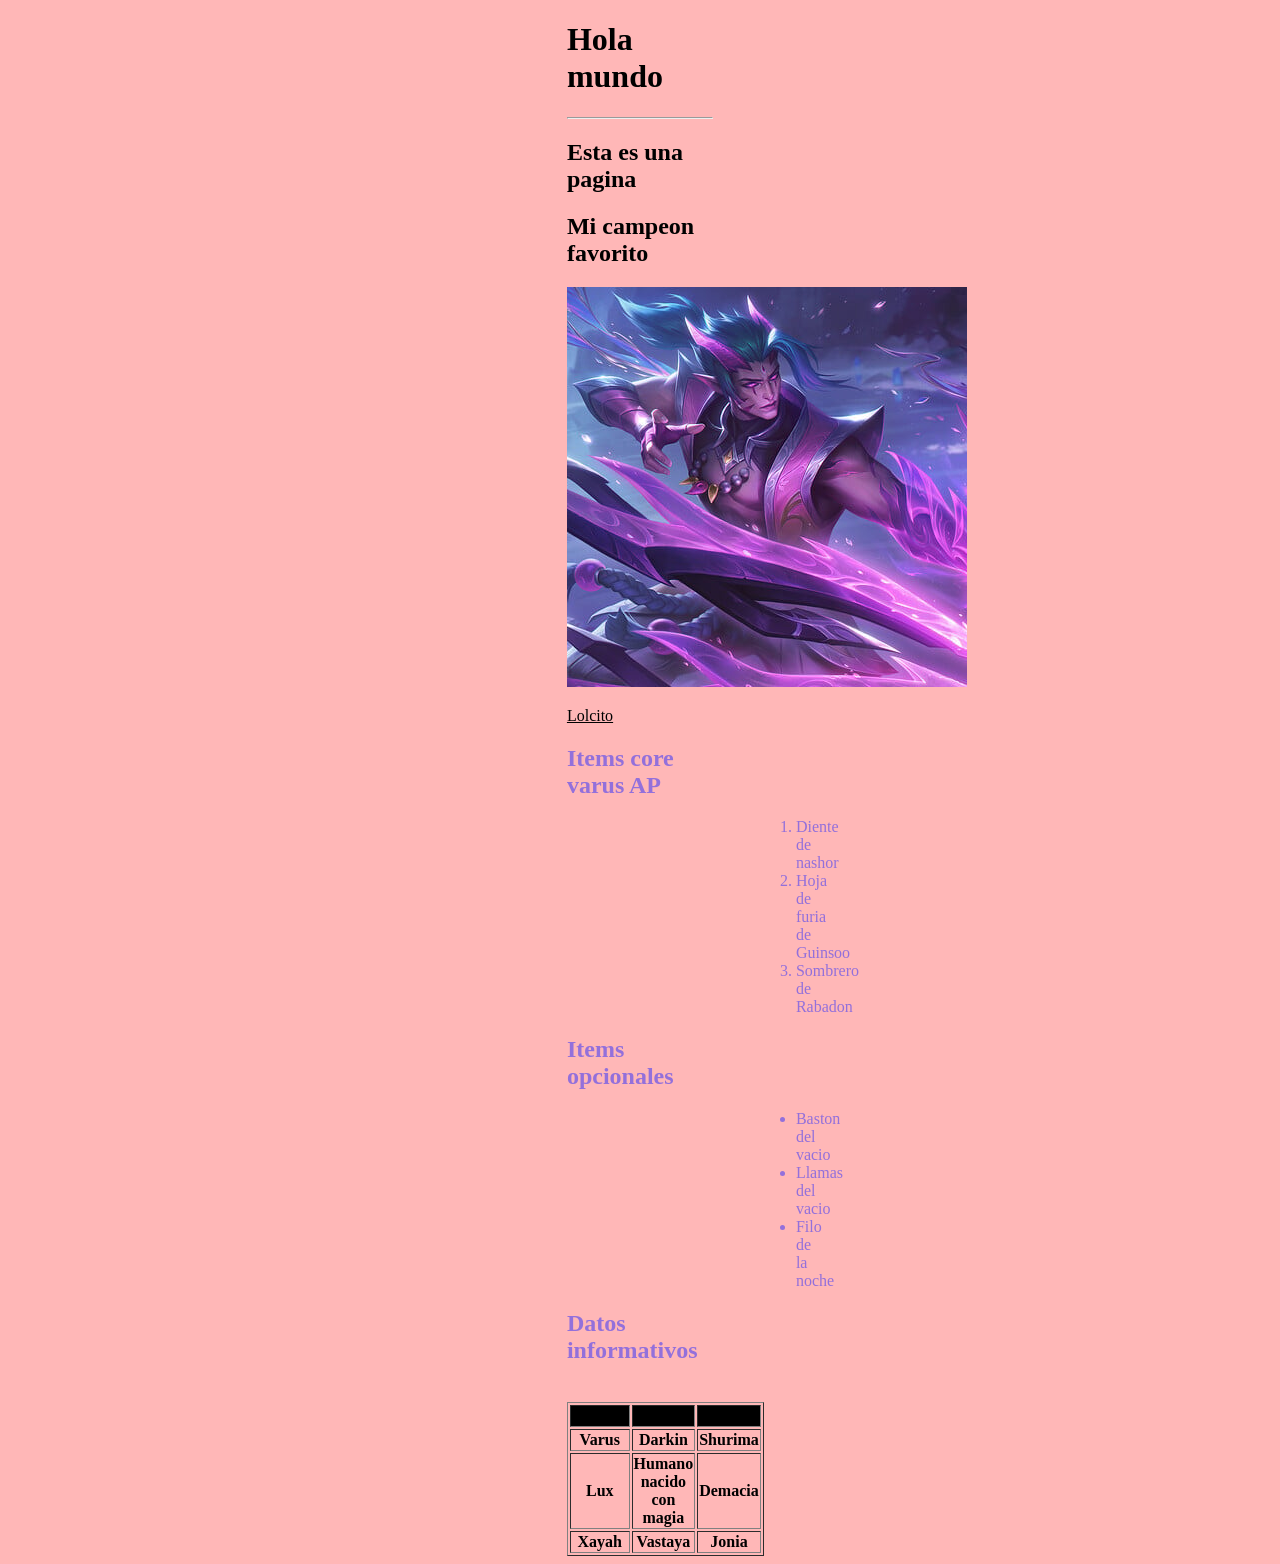
<file: Clase2/index.html>
<!DOCTYPE html>
<html lang="en">
<head>
    <meta charset="UTF-8">
    <meta name="viewport" content="width=device-width, initial-scale=1.0">
    <link rel="stylesheet" href="index.css">
    <link rel="icon" href="./assets/varus.img/icon.png">
    <title>Clase 2 </title>
   
</head>
<body style="background-color: rgb(255, 183, 183);">
    <p> 

    <h1  style="color: rgb(0, 0, 0)">  Hola mundo  </h1>
    <hr>
    <h2 style="color: black;"> Esta es una pagina  </h2>
    <h2 style="color: black;"> Mi campeon favorito </h2>
    <img src="./assets/varus.img/varus.jpg" alt="Varus spirit blosom">
    
    </p>
     <a href="https://loldle.net/emoji" style="color: black;"> Lolcito </a>
    
   
    <h2>Items core varus AP </h2>
    <ol>
        <li>Diente de nashor </li>
        <li>Hoja de furia de Guinsoo </li>
        <li>Sombrero de Rabadon</li>
    </ol>
    <h2> Items opcionales </h2>
    <ul>
        <li> Baston del vacio </li>
        <li> Llamas del vacio </li>
        <li> Filo de la noche </li>
    </ul>
    <h2> Datos informativos </h2>
    <table border="1">
        <tr style="background-color: black;">
            <lila>
                <th> Nombre </th>
                <th> Ser </th>
                <th> Nacion </th>

            </lila>
            

        </tr>
        <tr>
            <th> Varus </th>
            <th> Darkin </th>
            <th> Shurima </th>
        </tr>
        <tr>
            <th> Lux </th>
            <th> Humano nacido con magia </th>
            <th> Demacia </th>
        </tr>
        <tr>
            <th> Xayah </th>
            <th> Vastaya </th>
            <th> Jonia </th>
        </tr>
    </table>
    
</body>
</html>
</file>
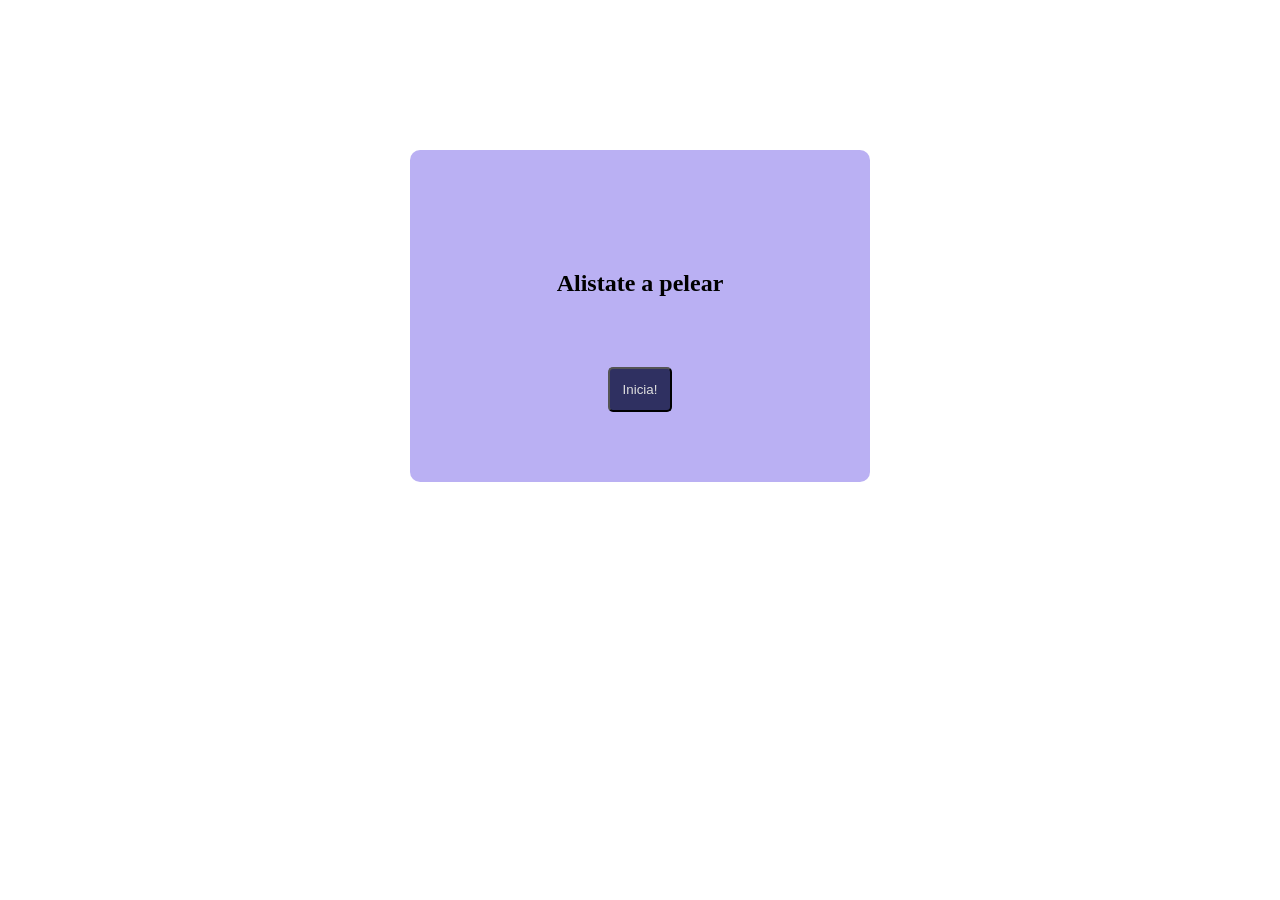
<file: JavaScript/index.html>
<!DOCTYPE html>
<html lang="en">
<head>
    <meta charset="UTF-8">
    <meta name="viewport" content="width=device-width, initial-scale=1.0">
    <title>Calculadora</title>
    <link rel="stylesheet" href="style.css">
</head>
<body>
    <div class="Calculadora"> 
        <div class="calculadoraInfo">
            <h2>Alistate a pelear </h2>
            <button type="button" id="btnIniciar"> Inicia! </button>
         </div>
        
    </div>
    <script src="Calculadora.js"></script>
</body>
</html>
</file>
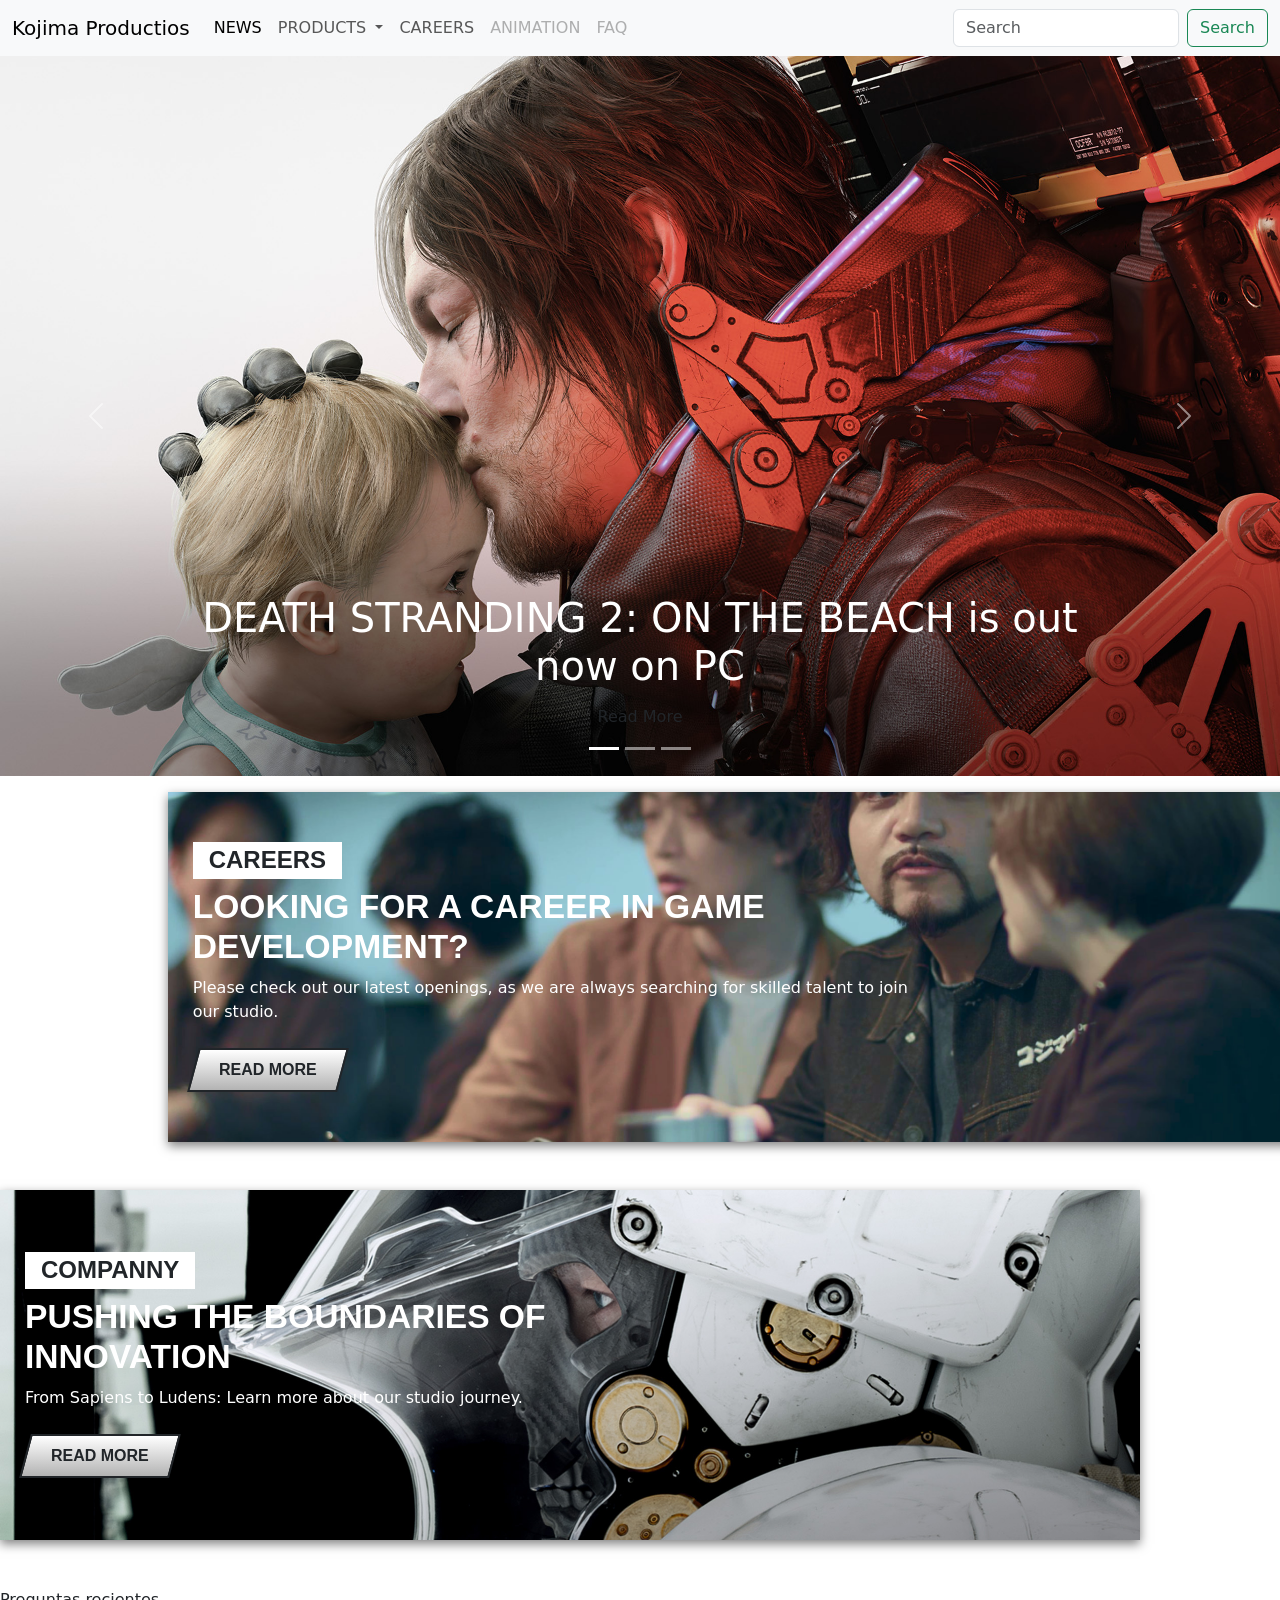
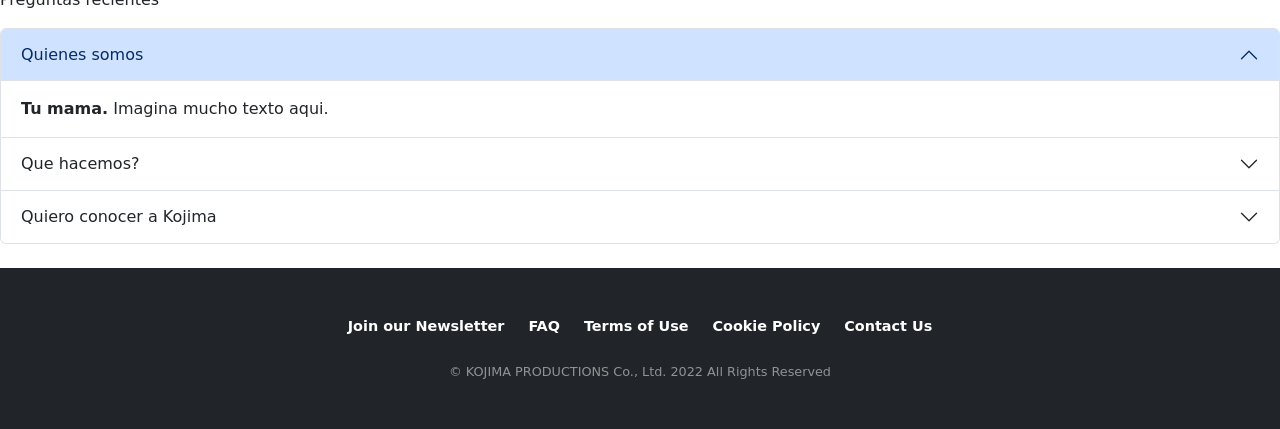
<file: Bootstrap/Boostrapt.html>
<!DOCTYPE html>
<html lang="en">

<head>
  <meta charset="UTF-8">
  <meta name="viewport" content="width=device-width, initial-scale=1.0">
  <title>Document</title>
  <link href="https://cdn.jsdelivr.net/npm/bootstrap@5.3.3/dist/css/bootstrap.min.css" rel="stylesheet"
    integrity="sha384-QWTKZyjpPEjISv5WaRU9OFeRpok6YctnYmDr5pNlyT2bRjXh0JMhjY6hW+ALEwIH" crossorigin="anonymous">
</head>

<body>
  <nav class="navbar navbar-expand-lg bg-body-tertiary">
    <div class="contenedorFluid container-fluid">
      <a class="marca navbar-brand" href="#">Kojima Productios</a>
      <button class="botonMenu navbar-toggler" type="button" data-bs-toggle="collapse"
        data-bs-target="#navbarSupportedContent" aria-controls="navbarSupportedContent" aria-expanded="false"
        aria-label="Toggle navigation">
        <span class="botonMenuIcono navbar-toggler-icon"></span>
      </button>
      <div class="collapse navbar-collapse" id="navbarSupportedContent">
        <ul class="navbar-nav me-auto mb-2 mb-lg-0">
          <li class="navItem nav-item">
            <a class="nav-link active" aria-current="page" href="#">NEWS</a>
          </li>
          <li class="navItem menuDesplegable nav-item dropdown">
            <a class="nav-link dropdown-toggle" href="#" role="button" data-bs-toggle="dropdown" aria-expanded="false">
              PRODUCTS
            </a>
            <ul class="menuDesplegable dropdown-menu">
              <li><a class="opcionMenu dropdown-item" href="#">Death Stranding 2: On the beach</a></li>
              <li><a class="opcionMenu dropdown-item" href="#">Death Stranding Directors Cut</a></li>
              <li>
                <hr class="lineaSeparadora dropdown-divider">
              </li>
              <li><a class="opcionMenu dropdown-item" href="#">Death Stranding - ps4</a></li>
            </ul>
          </li>
          <li class="navItem nav-item">
            <a class="nav-link" href="#careers">CAREERS</a>
          </li>

          <li class="navItem nav-item">
            <a class="navLink nav-link disabled" aria-disabled="true">ANIMATION</a>
          </li>
          <li class="navItem nav-item">
            <a class="navLink nav-link disabled" aria-disabled="true">FAQ</a>
          </li>
        </ul>
        <form class="d-flex" role="search">
          <input class="form-control me-2" type="search" placeholder="Search" aria-label="Search" />
          <button class="btn btn-outline-success" type="submit">Search</button>
        </form>
      </div>
    </div>
  </nav>

  <div id="Carrusel" class="carrusel carousel slide" data-bs-ride="carousel">
    <div class="carruselIndicadores carousel-indicators">
      <button type="button" data-bs-target="#Carrusel" data-bs-slide-to="0" class="active" aria-current="true"
        aria-label="Slide 1"></button>
      <button type="button" data-bs-target="#Carrusel" data-bs-slide-to="1" aria-label="Slide 2"></button>
      <button type="button" data-bs-target="#Carrusel" data-bs-slide-to="2" aria-label="Slide 3"></button>
    </div>
    <div class="carruselInterior carousel-inner">
      <div class="carousel-item active">
        <img src="./assets/Ds.jpg" class="d-block w-100" alt="...">
        <div class="carousel-caption d-none d-md-block">
          <h1>DEATH STRANDING 2: ON THE BEACH is out now on PC</h5>
          <button type="button" class="btn" data-bs-toggle="button">Read More</button>
        </div>
      </div>
        <div class="carruselItem carousel-item">
          <img src="./assets/Anniversary.jpg" class="d-block w-100" alt="Imagen 2">
        </div>
        <div class="carruselItem carousel-item">
          <img src="./assets/Beyond.png" class="d-block w-100" alt="Imagen 3">
        </div>
      </div>
      <button class="carruselControlAnterior carousel-control-prev" type="button" data-bs-target="#Carrusel"
        data-bs-slide="prev">
        <span class="carruselControlAnteriorIcon carousel-control-prev-icon" aria-hidden="true"></span>
        <span class="oculto visually-hidden">Previous</span>
      </button>
      <button class="carruselControlProximo carousel-control-next" type="button" data-bs-target="#Carrusel"
        data-bs-slide="next">
        <span class="carruselControlProximoIcon carousel-control-next-icon" aria-hidden="true"></span>
        <span class="oculto visually-hidden">Next</span>
      </button>
    </div>
  </div>

  <p aria-hidden="true">
  <span></span>
</p>




<div class="container mb-5 d-flex align-items-center" id="Careers" style="min-height: 350px; background-image: url('./assets/Careers.jpg'); background-size: cover; background-position: center; box-shadow: 0 4px 10px rgba(0,0,0,0.5); margin-left: 13.1% ;">
  
  <div class="container-fluid">
    
    <div style="max-width: 45rem; padding-left: 1px;">
      
      <div class="bg-white text-dark d-inline-block px-3 py-1 mb-2" >
        <h4 class="m-0 fw-bold" style="font-family: 'Arial Black', 'Impact', sans-serif;">CAREERS</h4>
      </div>
      
      <h2 class="text-white mb-2" style="font-family: 'Arial Black', 'Impact', sans-serif; font-weight: 900; font-size: 2.1rem;">
        LOOKING FOR A CAREER IN GAME DEVELOPMENT?
      </h2>
      
      <p class="text-white mb-4  " style="font-size: 1rem;">
        Please check out our latest openings, as we are always searching for skilled talent to join our studio.
      </p>
      
      <a href="#" class="btn fw-bold px-4 py-2 text-dark rounded-0 border border-dark border-2" style="background: linear-gradient(to bottom, #ffffff 0%, #b3b3b3 100%); font-family: 'Arial Black', sans-serif; transform: skewX(-15deg);">
        <span style="display:inline-block; transform: skewX(15deg);">READ MORE</span>
      </a>
      
    </div>
  </div>
</div>


<div class="container mb-5 d-flex align-items-center" id="Careers" style="min-height: 350px; background-image: url('./assets/compañia.jpg'); background-size: cover; background-position: center; box-shadow: 0 4px 10px rgba(0,0,0,0.5); margin-right: 13.1% ;">
  
  <div class="container-fluid">
    
    <div style="max-width: 45rem; padding-left: 1px;">
      
      <div class="bg-white text-dark d-inline-block px-3 py-1 mb-2" >
        <h4 class="m-0 fw-bold" style="font-family: 'Arial Black', 'Impact', sans-serif;">COMPANNY</h4>
      </div>
      
      <h2 class="text-white mb-2" style="font-family: 'Arial Black', 'Impact', sans-serif; font-weight: 900; font-size: 2.1rem;">
        PUSHING THE BOUNDARIES OF INNOVATION
      </h2>
      
      <p class="text-white mb-4 " style="font-size: 1rem;">
        From Sapiens to Ludens: Learn more about our studio journey.
      </p>
      
      <a href="#" class="btn fw-bold px-4 py-2 text-dark rounded-0 border border-dark border-2" style="background: linear-gradient(to bottom, #ffffff 0%, #b3b3b3 100%); font-family: 'Arial Black', sans-serif; transform: skewX(-15deg);">
        <span style="display:inline-block; transform: skewX(15deg);">READ MORE</span>
      </a>
      
    </div>
  </div>
</div>
<div> 
  <p> Preguntas recientes </p>
</div>
<div class="accordion" id="accordionExample">
  <div class="accordion-item">
    <h2 class="accordion-header">
      <button class="accordion-button" type="button" data-bs-toggle="collapse" data-bs-target="#collapseOne" aria-expanded="true" aria-controls="collapseOne">
        Quienes somos
      </button>
    </h2>
    <div id="collapseOne" class="accordion-collapse collapse show" data-bs-parent="#accordionExample">
      <div class="accordion-body">
        <strong>Tu mama.</strong> Imagina mucho texto aqui.
      </div>
    </div>
  </div>
  <div class="accordion-item">
    <h2 class="accordion-header">
      <button class="accordion-button collapsed" type="button" data-bs-toggle="collapse" data-bs-target="#collapseTwo" aria-expanded="false" aria-controls="collapseTwo">
        Que hacemos?
      </button>
    </h2>
    <div id="collapseTwo" class="accordion-collapse collapse" data-bs-parent="#accordionExample">
      <div class="accordion-body">
        <strong>Pues juegos dahhh.</strong> Lit lo dice toda la pagina amigo...
      </div>
    </div>
  </div>
  <div class="accordion-item">
    <h2 class="accordion-header">
      <button class="accordion-button collapsed" type="button" data-bs-toggle="collapse" data-bs-target="#collapseThree" aria-expanded="false" aria-controls="collapseThree">
        Quiero conocer a Kojima
      </button>
    </h2>
    <div id="collapseThree" class="accordion-collapse collapse" data-bs-parent="#accordionExample">
      <div class="accordion-body">
        <strong>Todos quieren, ntp.</strong> Pero no pasara :C
      </div>
    </div>
  </div>
</div>
    <footer class="pieDePagina bg-dark text-white py-5 mt-4">
  <div class="contenedor container text-center">
    
    <div class="enlacesFooter d-flex justify-content-center flex-wrap gap-4 mb-4 fw-bold" style="font-size: 0.9rem;">
      <a href="#" class="enlace text-white text-decoration-none">Join our Newsletter</a>
      <a href="#" class="enlace text-white text-decoration-none">FAQ</a>
      <a href="#" class="enlace text-white text-decoration-none">Terms of Use</a>
      <a href="#" class="enlace text-white text-decoration-none">Cookie Policy</a>
      <a href="#" class="enlace text-white text-decoration-none">Contact Us</a>
    </div>

    <p class="textoDerechos m-0 text-white-50" style="font-size: 0.8rem;">
      &copy; KOJIMA PRODUCTIONS Co., Ltd. 2022 All Rights Reserved
    </p>
    
  </div>
</footer>

    <script src="https://cdn.jsdelivr.net/npm/bootstrap@5.3.3/dist/js/bootstrap.bundle.min.js"
      integrity="sha384-YvpcrYf0tY3lHB60NNkmXc5s9fDVZLESaAA55NDzOxhy9GkcIdslK1eN7N6jIeHz" crossorigin="anonymous">
      </script>
</body>

</html>
</file>
<file: Clase2/index.css>
*{
    margin-right: 5cm;
    margin-left: 5cm;
    line-height: normal;
    
}
h2{
    color: mediumpurple;

}
li{
     color: mediumpurple;


}
table{
    background-color: rgb(255, 183, 183);

}
.lila{
    color: mediumpurple;

}
</file>
<file: JavaScript/style.css>
*{
    margin-top:50px;
    
}
.Calculadora{
    display: flex;
    flex-wrap: nowrap;
    flex-direction: column;
    justify-content: center;
    align-items: center;

}
.calculadoraInfo{


    padding: 70px;
    width: 25vw;
    background-color: #9c8deeb0;
    border-radius: 10px;
    display: flex;
    align-content: center;
    flex-direction: column;
    flex-wrap: nowrap;
    justify-content: center;
    align-items: center;
}
.calculadoraInfo button{
    width: 5vw;
    height: 5vh;
    background-color: #2F3061;
    border-radius: 5px;
    color: #DFDFDF;
    
}
</file>
